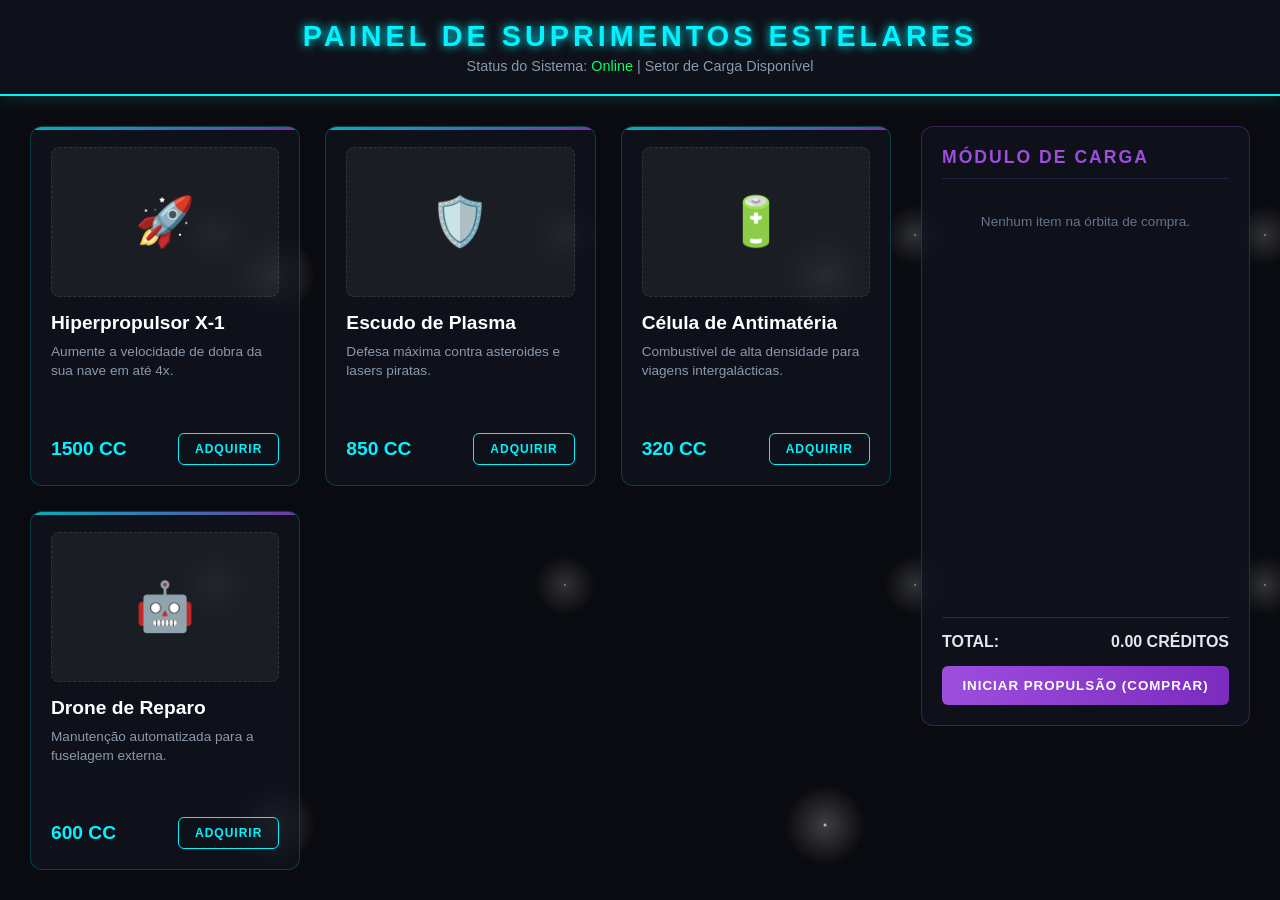
<file: modelo base/index.html>
<!DOCTYPE html>
<html lang="pt-BR">
<head>
    <meta charset="UTF-8">
    <meta name="viewport" content="width=device-width, initial-scale=1.0">
    <title>SpaceCommerce - Central de Comando</title>
    <style>
        /* Configurações Globais (Estilo Espacial Futurista) */
        :root {
            --bg-space: #0a0b10;
            --panel-bg: rgba(16, 20, 30, 0.75);
            --neon-blue: #00f3ff;
            --neon-purple: #9d4edd;
            --text-color: #e2e8f0;
        }

        * {
            margin: 0;
            padding: 0;
            box-sizing: border-box;
            font-family: 'Segoe UI', Roboto, sans-serif;
        }

        body {
            background-color: var(--bg-space);
            background-image: 
                radial-gradient(white, rgba(255,255,255,.2) 2px, transparent 40px),
                radial-gradient(white, rgba(255,255,255,.15) 1px, transparent 30px);
            background-size: 550px 550px, 350px 350px;
            background-position: 0 0, 40px 60px;
            color: var(--text-color);
            min-height: 100vh;
            display: flex;
            flex-direction: column;
            overflow-x: hidden;
        }

        /* HUD / Header da Nave */
        header {
            background: var(--panel-bg);
            border-bottom: 2px solid var(--neon-blue);
            padding: 20px;
            text-align: center;
            box-shadow: 0 0 20px rgba(0, 243, 255, 0.2);
            backdrop-filter: blur(10px);
        }

        header h1 {
            font-size: 1.8rem;
            letter-spacing: 4px;
            color: var(--neon-blue);
            text-transform: uppercase;
            text-shadow: 0 0 10px var(--neon-blue);
        }

        header p {
            font-size: 0.9rem;
            color: #8a99ad;
            margin-top: 5px;
        }

        /* Container Principal (Layout Cockpit) */
        .container {
            display: flex;
            flex: 1;
            padding: 30px;
            gap: 30px;
            max-width: 1400px;
            margin: 0 auto;
            width: 100%;
        }

        /* Vitrine de Produtos (Painel Central) */
        .vitrine {
            flex: 3;
            display: grid;
            grid-template-columns: repeat(auto-fill, minmax(250px, 1fr));
            gap: 25px;
        }

        /* Card de Produto (Módulo de Carga) */
        .card {
            background: var(--panel-bg);
            border: 1px solid rgba(0, 243, 255, 0.2);
            border-radius: 12px;
            padding: 20px;
            display: flex;
            flex-direction: column;
            justify-content: space-between;
            transition: all 0.3s ease;
            position: relative;
            overflow: hidden;
            backdrop-filter: blur(5px);
        }

        .card::before {
            content: '';
            position: absolute;
            top: 0; left: 0; width: 100%; height: 3px;
            background: linear-gradient(90deg, var(--neon-blue), var(--neon-purple));
            opacity: 0.7;
        }

        .card:hover {
            transform: translateY(-5px);
            border-color: var(--neon-blue);
            box-shadow: 0 0 15px rgba(0, 243, 255, 0.4);
        }

        .card-img {
            height: 150px;
            background: rgba(255, 255, 255, 0.05);
            border-radius: 8px;
            display: flex;
            align-items: center;
            justify-content: center;
            font-size: 3rem; /* Usando emoji para simplificar o modelo */
            margin-bottom: 15px;
            border: 1px dashed rgba(255,255,255,0.1);
        }

        .card-title {
            font-size: 1.2rem;
            font-weight: 600;
            margin-bottom: 8px;
            color: #fff;
        }

        .card-desc {
            font-size: 0.85rem;
            color: #8a99ad;
            margin-bottom: 15px;
            line-height: 1.4;
        }

        .card-footer {
            display: flex;
            justify-content: space-between;
            align-items: center;
            margin-top: auto;
        }

        .price {
            font-size: 1.2rem;
            font-weight: bold;
            color: var(--neon-blue);
        }

        .btn-add {
            background: transparent;
            border: 1px solid var(--neon-blue);
            color: var(--neon-blue);
            padding: 8px 16px;
            border-radius: 6px;
            cursor: pointer;
            font-weight: 600;
            text-transform: uppercase;
            font-size: 0.75rem;
            letter-spacing: 1px;
            transition: all 0.2s ease;
        }

        .btn-add:hover {
            background: var(--neon-blue);
            color: var(--bg-space);
            box-shadow: 0 0 10px var(--neon-blue);
        }

        /* Painel Lateral (Computador de Bordo / Carrinho) */
        .sidebar {
            flex: 1;
            background: var(--panel-bg);
            border: 1px solid rgba(157, 78, 221, 0.3);
            border-radius: 12px;
            padding: 20px;
            max-height: 600px;
            display: flex;
            flex-direction: column;
            backdrop-filter: blur(10px);
        }

        .sidebar h2 {
            font-size: 1.1rem;
            text-transform: uppercase;
            color: var(--neon-purple);
            margin-bottom: 15px;
            letter-spacing: 2px;
            border-bottom: 1px solid rgba(157, 78, 221, 0.2);
            padding-bottom: 10px;
        }

        .carrinho-itens {
            flex: 1;
            overflow-y: auto;
            margin-bottom: 15px;
        }

        .item-carrinho {
            display: flex;
            justify-content: space-between;
            font-size: 0.9rem;
            padding: 8px 0;
            border-bottom: 1px solid rgba(255,255,255,0.05);
        }

        .item-carrinho span:last-child {
            color: var(--neon-blue);
        }

        .total-section {
            border-top: 1px solid rgba(157, 78, 221, 0.3);
            padding-top: 15px;
            font-weight: bold;
            display: flex;
            justify-content: space-between;
            margin-bottom: 15px;
        }

        .btn-checkout {
            background: linear-gradient(90deg, var(--neon-purple), #7b2cbf);
            color: white;
            border: none;
            padding: 12px;
            border-radius: 6px;
            width: 100%;
            cursor: pointer;
            font-weight: bold;
            text-transform: uppercase;
            letter-spacing: 1px;
            transition: opacity 0.2s;
        }

        .btn-checkout:hover {
            opacity: 0.9;
            box-shadow: 0 0 15px var(--neon-purple);
        }

        /* Responsividade */
        @media (max-width: 900px) {
            .container {
                flex-direction: column;
            }
            .sidebar {
                max-height: none;
            }
        }
    </style>
</head>
<body>

    <header>
        <h1>Painel de Suprimentos Estelares</h1>
        <p>Status do Sistema: <span style="color: #00ff66;">Online</span> | Setor de Carga Disponível</p>
    </header>

    <div class="container">
        
        <main class="vitrine" id="vitrine-produtos">
            </main>

        <aside class="sidebar">
            <h2>Módulo de Carga</h2>
            <div class="carrinho-itens" id="carrinho-lista">
                <p style="color: #64748b; font-size: 0.85rem; text-align: center; margin-top: 20px;">Nenhum item na órbita de compra.</p>
            </div>
            <div class="total-section">
                <span>TOTAL:</span>
                <span id="total-preco">0.00 CRÉDITOS</span>
            </div>
            <button class="btn-checkout" onclick="finalizarMissao()">Iniciar Propulsão (Comprar)</button>
        </aside>

    </div>

    <script>
        // Dados dos produtos simulando um banco de dados cósmico
        const produtos = [
            { id: 1, nome: "Hiperpropulsor X-1", desc: "Aumente a velocidade de dobra da sua nave em até 4x.", preco: 1500, icone: "🚀" },
            { id: 2, nome: "Escudo de Plasma", desc: "Defesa máxima contra asteroides e lasers piratas.", preco: 850, icone: "🛡️" },
            { id: 3, nome: "Célula de Antimatéria", desc: "Combustível de alta densidade para viagens intergalácticas.", preco: 320, icone: "🔋" },
            { id: 4, nome: "Drone de Reparo", desc: "Manutenção automatizada para a fuselagem externa.", preco: 600, icone: "🤖" }
        ];

        let carrinho = [];

        // Função para renderizar os cards na tela de forma limpa
        function renderizarProdutos() {
            const vitrine = document.getElementById('vitrine-produtos');
            vitrine.innerHTML = '';

            produtos.forEach(prod => {
                const card = document.createElement('div');
                card.className = 'card';
                card.innerHTML = `
                    <div>
                        <div class="card-img">${prod.icone}</div>
                        <div class="card-title">${prod.nome}</div>
                        <div class="card-desc">${prod.desc}</div>
                    </div>
                    <div class="card-footer">
                        <span class="price">${prod.preco} CC</span>
                        <button class="btn-add" onclick="adicionarAoCarrinho(${prod.id})">Adquirir</button>
                    </div>
                `;
                vitrine.appendChild(card);
            });
        }

        // Função interativa para adicionar itens ao carrinho
        function adicionarAoCarrinho(id) {
            const produto = produtos.find(p => p.id === id);
            carrinho.push(produto);
            atualizarCarrinho();
        }

        // Atualiza a interface do Computador de Bordo (Carrinho)
        function atualizarCarrinho() {
            const lista = document.getElementById('carrinho-lista');
            const totalTxt = document.getElementById('total-preco');
            
            if (carrinho.length === 0) {
                lista.innerHTML = `<p style="color: #64748b; font-size: 0.85rem; text-align: center; margin-top: 20px;">Nenhum item na órbita de compra.</p>`;
                totalTxt.innerText = "0.00 CRÉDITOS";
                return;
            }

            lista.innerHTML = '';
            let total = 0;

            carrinho.forEach(item => {
                total += item.preco;
                const div = document.createElement('div');
                div.className = 'item-carrinho';
                div.innerHTML = `
                    <span>${item.nome}</span>
                    <span>${item.preco} CC</span>
                `;
                lista.appendChild(div);
            });

            totalTxt.innerText = `${total}.00 CRÉDITOS`;
        }

        // Ação final do botão de checkout
        function finalizarMissao() {
            if(carrinho.length === 0) {
                alert("Seu módulo de carga está vazio. Adicione suprimentos antes de decolar!");
                return;
            }
            alert("Missão iniciada! Seus créditos foram debitados e os produtos estão sendo teleportados para sua nave.");
            carrinho = [];
            atualizarCarrinho();
        }

        // Inicializa a página
        renderizarProdutos();
    </script>
</body>
</html>
</file>
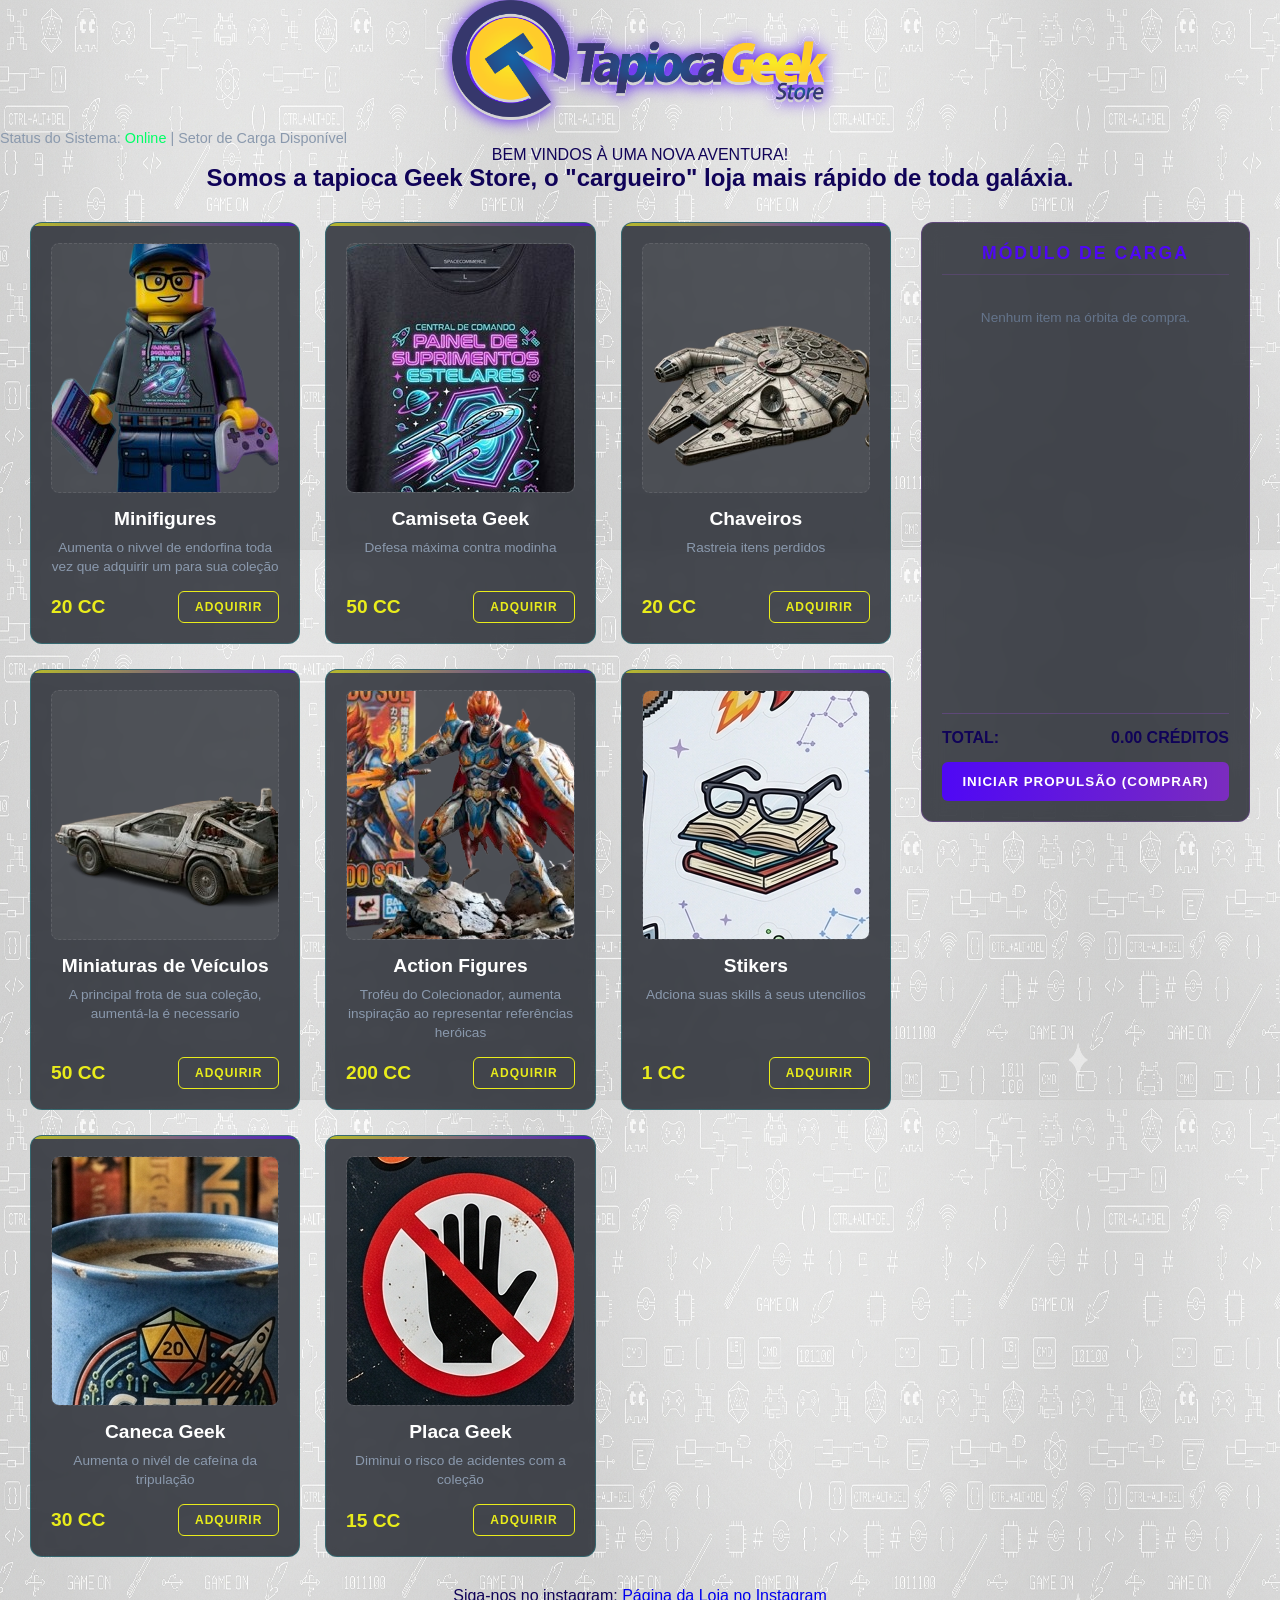
<file: Site/index.html>
<html lang="pt-br">
    <head>
        <title>TapiocaGeekStore</title>
        <meta charset="utf-8" />
        <link rel="icon" type="image/png" href="img/logotgs.png">
        <link rel="stylesheet" href="../Site/CSS/style.css">
                
    </head>
    <header>
        <div class="topo">
            <h1><img src="img/logotapiocageekstore.png" alt="Logo SpaceCommerce" class="logo-loja"></h1>
            <p>Status do Sistema: <span style="color: #00ff66;">Online</span> | Setor de Carga Disponível</p>
        </div>  
    
    </header>

    <body style="background-image: url('img/backgroudclean.png'); color: rgb(16, 3, 88);">
        <div
       
       
        <h1 style="text-align: center;">
            BEM VINDOS À UMA NOVA AVENTURA!
        </h1>
        <h2 style="text-align: center;">
            Somos a tapioca Geek Store, o "cargueiro" loja mais rápido de toda galáxia.
        </h2>
        <div class="container">
        
            <main class="vitrine" id="vitrine-produtos">
                </main>
    
            <aside class="sidebar">
                <h2>Módulo de Carga</h2>
                <div class="carrinho-itens" id="carrinho-lista">
                    <p style="color: #64748b; font-size: 0.85rem; text-align: center; margin-top: 20px;">Nenhum item na órbita de compra.</p>
                </div>
                <div class="total-section">
                    <span>TOTAL:</span>
                    <span id="total-preco">0.00 CRÉDITOS</span>
                </div>
                <button class="btn-checkout" onclick="finalizarMissao()">Iniciar Propulsão (Comprar)</button>
            </aside>
    
        </div>
        
        <p>
            Siga-nos no instagram:
            <a href="https://www.instagram.com/tapiocageekstore/" target="_blank">Página da Loja no Instagram</a>
        </p>     
        <script src="../Site/javascript/script.js"></script>
    </body>
</html>
</file>
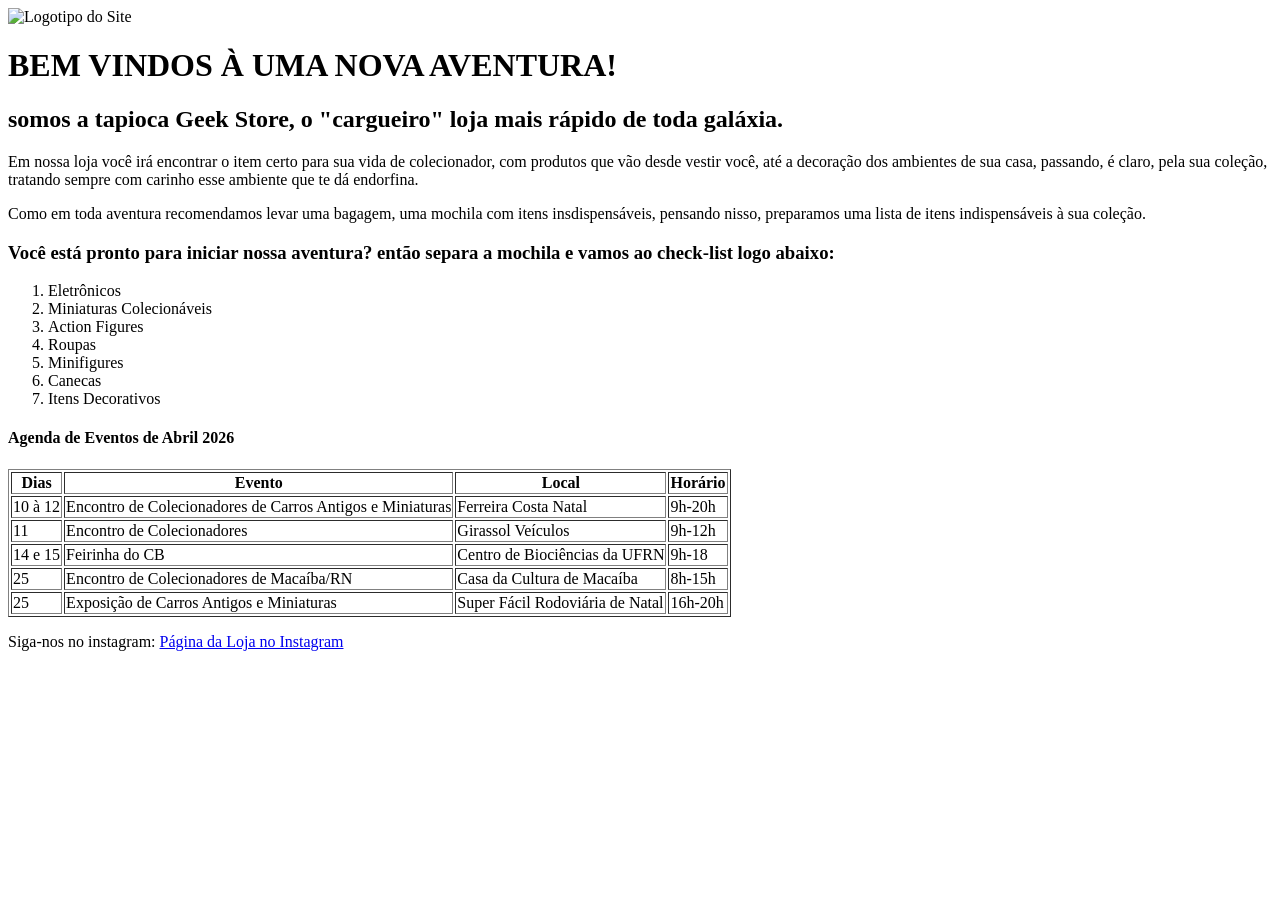
<file: site/index.html>
<html lang="pt-br">
    <head>
        <title>TapiocaGeekStore</title>
        <meta charset="utf-8" />


        
    </head>

    <body>
        <img href="../site/img/logotapiocageekstore.png" alt="Logotipo do Site"  />
        <h1>
                    BEM VINDOS À UMA NOVA AVENTURA!
        </h1>
        <h2>
            somos a tapioca Geek Store, o "cargueiro" loja mais rápido de toda galáxia.
        </h2>
        
            <P> Em nossa loja você irá encontrar o item certo para sua vida de colecionador, 
            com produtos que vão desde vestir você, até a decoração dos ambientes de sua casa,
            passando, é claro, pela sua coleção, tratando sempre com carinho esse ambiente que 
            te dá endorfina.
            </P>
            <p> Como em toda aventura recomendamos levar uma bagagem, uma mochila com itens insdispensáveis, 
                pensando nisso, preparamos uma lista de itens indispensáveis à sua coleção.  
            </p>

            <h3>Você está pronto para iniciar nossa aventura? então separa a mochila e vamos ao check-list
            logo abaixo: 
            </h3>
            <ol>
                <li>Eletrônicos</li>
                <li>Miniaturas Colecionáveis</li>
                <li>Action Figures</li>
                <li>Roupas</li>
                <li>Minifigures</li>
                <li>Canecas</li>
                <li>Itens Decorativos</li>
            </ol>

        <h4>Agenda de Eventos de Abril 2026</h4>
        <table border="1">
            <tr>
                <th>Dias</th>
                <th>Evento</th>
                <th>Local</th>
                <th>Horário</th>
            </tr>
            <tr>
                <td>10 à 12</td>
                <td>Encontro de Colecionadores de Carros Antigos e Miniaturas</td>
                <td>Ferreira Costa Natal</td>
                <td>9h-20h</td>
            </tr>
            <tr>
                <td>11</td>
                <td>Encontro de Colecionadores</td>
                <td>Girassol Veículos</td>
                <td>9h-12h</td>
            </tr>
            <tr>
                <td>14 e 15</td>
                <td>Feirinha do CB</td>
                <td>Centro de Biociências da UFRN</td>
                <td>9h-18</td>
            </tr>
            <tr>
                <td>25</td>
                <td>Encontro de Colecionadores de Macaíba/RN</td>
                <td>Casa da Cultura de Macaíba</td>
                <td>8h-15h</td>
            </tr>
            <tr>
                <td>25</td>
                <td>Exposição de Carros Antigos e Miniaturas</td>
                <td>Super Fácil Rodoviária de Natal</td>
                <td>16h-20h</td>
            </tr>
        </table>
        <p>
            Siga-nos no instagram:
            <a href="https://www.instagram.com/tapiocageekstore/" target="_blank">Página da Loja no Instagram</a>
        </p>     

    </body>
</html>
</file>
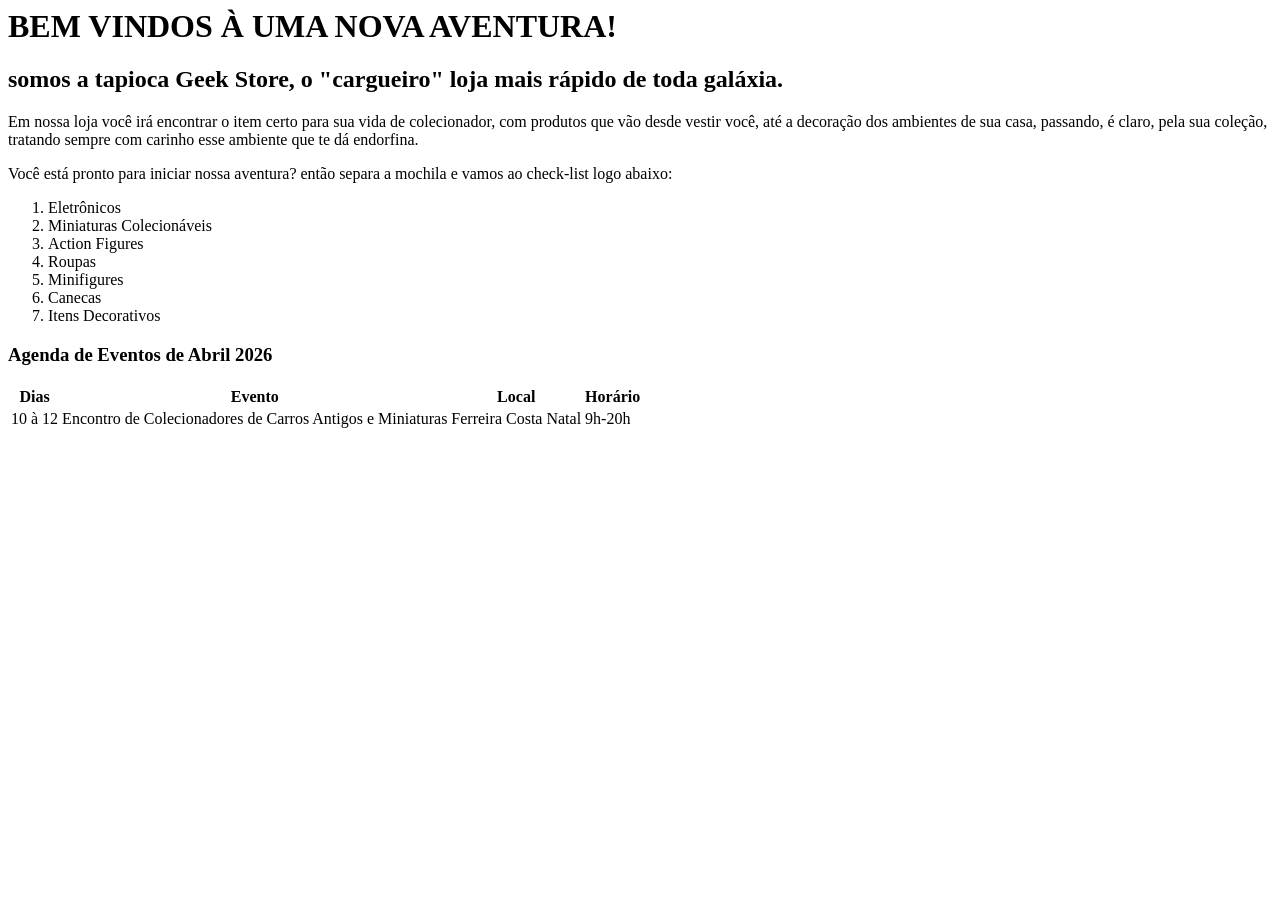
<file: tgs.html>
<html>
    <head>
        <title>TapiocaGeekStore</title>
        <meta charset="utf-8" />
    </head>

    <body>
        <h1>
                    BEM VINDOS À UMA NOVA AVENTURA!
        </h1>
        <h2>
            somos a tapioca Geek Store, o "cargueiro" loja mais rápido de toda galáxia.
        </h2>
        
            <P> Em nossa loja você irá encontrar o item certo para sua vida de colecionador, 
            com produtos que vão desde vestir você, até a decoração dos ambientes de sua casa,
            passando, é claro, pela sua coleção, tratando sempre com carinho esse ambiente que 
            te dá endorfina.
            </P>

            <p>Você está pronto para iniciar nossa aventura? então separa a mochila e vamos ao check-list
            logo abaixo: 
            </p>
            <ol>
                <li>Eletrônicos</li>
                <li>Miniaturas Colecionáveis</li>
                <li>Action Figures</li>
                <li>Roupas</li>
                <li>Minifigures</li>
                <li>Canecas</li>
                <li>Itens Decorativos</li>
            </ol>

        <h3>Agenda de Eventos de Abril 2026</h3>
        <table bordert="1">
            <tr>
                <th>Dias</th>
                <th>Evento</th>
                <th>Local</th>
                <th>Horário</th>
            </tr>
            <tr>
                <td>10 à 12</td>
                <td>Encontro de Colecionadores de Carros Antigos e Miniaturas</td>
                <td>Ferreira Costa Natal</td>
                <td>9h-20h</td>
            </tr>
        </table>


         


    </body>




</html>
</file>
<file: Site/CSS/style.css>
:root {
            --bg-space: #0a0b10;
            --panel-bg: rgba(16, 20, 30, 0.75);
            --neon-blue: #e9ec1b;
            --neon-purple: #4f08f5;
            --text-color: #e2e8f0;
        } 
        
        * {
            margin: 0;
            padding: 0;
            box-sizing: border-box;
            font-family: 'Segoe UI', Roboto, sans-serif;
        }

        body {
            background-color: var(--bg-space);
            background-image: 
                radial-gradient(white, rgba(255,255,255,.2) 2px, transparent 40px),
                radial-gradient(white, rgba(255,255,255,.15) 1px, transparent 30px);
            background-size: 550px 550px, 350px 350px;
            background-position: 0 0, 40px 60px;
            color: var(--text-color);
            min-height: 100vh;
            display: flex;
            flex-direction: column;
            overflow-x: hidden;
        }

            .logo-loja {
                max-height: 120px; /* Altere este valor para deixar o logo maior ou menor */
                width: auto;      /* Mantém a proporção da imagem sem distorcer */
                display: block;   /* Garante que o parágrafo de baixo vá para a linha inferior */
                margin: 0 auto 10px auto; /* Centraliza o logo e joga o texto de status um pouco para baixo */
                filter: drop-shadow(0 0 8px var(--neon-purple)); /* Dá o mesmo efeito luminoso (neon) na sua imagem! */
        }

        header p {
            font-size: 0.9rem;
            color: #8a99ad;
            margin-top: 5px;
        }

        .container {
            display: flex;
            flex: 1;
            padding: 30px;
            gap: 30px;
            max-width: 1400px;
            margin: 0 auto;
            width: 100%;
        }

        .vitrine {
            flex: 3;
            display: grid;
            grid-template-columns: repeat(auto-fill, minmax(250px, 1fr));
            gap: 25px;
        }
       /* Card de Produto (Módulo de Carga) */
       .card {
            background: var(--panel-bg);
            border: 1px solid rgba(0, 243, 255, 0.2);
            border-radius: 12px;
            padding: 20px;
            display: flex;
            flex-direction: column;
            justify-content: space-between;
            transition: all 0.3s ease;
            position: relative;
            overflow: hidden;
            backdrop-filter: blur(5px);
        }

        .card::before {
            content: '';
            position: absolute;
            top: 0; left: 0; width: 100%; height: 3px;
            background: linear-gradient(90deg, var(--neon-blue), var(--neon-purple));
            opacity: 0.7;
        }

        .card:hover {
            transform: translateY(-5px);
            border-color: var(--neon-blue);
            box-shadow: 0 0 15px rgba(0, 243, 255, 0.4);
        }

        .card-img {
            height: 250px;
            background: rgba(255, 255, 255, 0.05);
            border-radius: 8px;
            display: flex;
            align-items: center;
            justify-content: center;
            font-size: 3rem; /* Usando emoji para simplificar o modelo */
            margin-bottom: 15px;
            border: 1px dashed rgba(255,255,255,0.1);
        }

        .card-title {
            font-size: 1.2rem;
            font-weight: 600;
            margin-bottom: 8px;
            color: #fff;
        }

        .card-desc {
            font-size: 0.85rem;
            color: #8a99ad;
            margin-bottom: 15px;
            line-height: 1.4;
        }

        .card-footer {
            display: flex;
            justify-content: space-between;
            align-items: center;
            margin-top: auto;
        }

        .price {
            font-size: 1.2rem;
            font-weight: bold;
            color: var(--neon-blue);
        }

        .btn-add {
            background: transparent;
            border: 1px solid var(--neon-blue);
            color: var(--neon-blue);
            padding: 8px 16px;
            border-radius: 6px;
            cursor: pointer;
            font-weight: 600;
            text-transform: uppercase;
            font-size: 0.75rem;
            letter-spacing: 1px;
            transition: all 0.2s ease;
        }

        /* Painel Lateral (Computador de Bordo / Carrinho) */
        .btn-add:hover {
            background: var(--neon-blue);
            color: var(--bg-space);
            box-shadow: 0 0 10px var(--neon-blue);
        }


        .sidebar {
            flex: 1;
            background: var(--panel-bg);
            border: 1px solid rgba(157, 78, 221, 0.3);
            border-radius: 12px;
            padding: 20px;
            max-height: 600px;
            display: flex;
            flex-direction: column;
            backdrop-filter: blur(10px);
        }

        .sidebar h2 {
            font-size: 1.1rem;
            text-transform: uppercase;
            color: var(--neon-purple);
            margin-bottom: 15px;
            letter-spacing: 2px;
            border-bottom: 1px solid rgba(157, 78, 221, 0.2);
            padding-bottom: 10px;
        }

        .carrinho-itens {
            flex: 1;
            overflow-y: auto;
            margin-bottom: 15px;
        }

        .item-carrinho {
            display: flex;
            justify-content: space-between;
            font-size: 0.9rem;
            padding: 8px 0;
            border-bottom: 1px solid rgba(255,255,255,0.05);
        }

        .item-carrinho span:last-child {
            color: var(--neon-blue);
        }

        .total-section {
            border-top: 1px solid rgba(157, 78, 221, 0.3);
            padding-top: 15px;
            font-weight: bold;
            display: flex;
            justify-content: space-between;
            margin-bottom: 15px;
        }

        .btn-checkout {
            background: linear-gradient(90deg, var(--neon-purple), #7b2cbf);
            color: white;
            border: none;
            padding: 12px;
            border-radius: 6px;
            width: 100%;
            cursor: pointer;
            font-weight: bold;
            text-transform: uppercase;
            letter-spacing: 1px;
            transition: opacity 0.2s;
        }

        /* Garante que a imagem preencha o espaço do card sem distorcer */
.produto-foto {
    width: 100%;
    height: 100%;
    object-fit: cover; /* Faz a imagem cobrir o quadrado cortando as sobras de forma elegante */
    border-radius: 8px; /* Mantém as bordas arredondadas que já estavam no design */
}

/* Ajuste opcional: remove o padding ou tamanho de fonte antigo se achar necessário */
.card-img {
    font-size: 0; /* Remove espaço fantasma de texto */
    overflow: hidden;
}

        .btn-checkout:hover {
            opacity: 0.9;
            box-shadow: 0 0 15px var(--neon-purple);
        }
        /* Responsividade */
        @media (max-width: 900px) {
            .container {
                flex-direction: column;
            }
            .sidebar {
                max-height: none;
            }
        }
</file>
